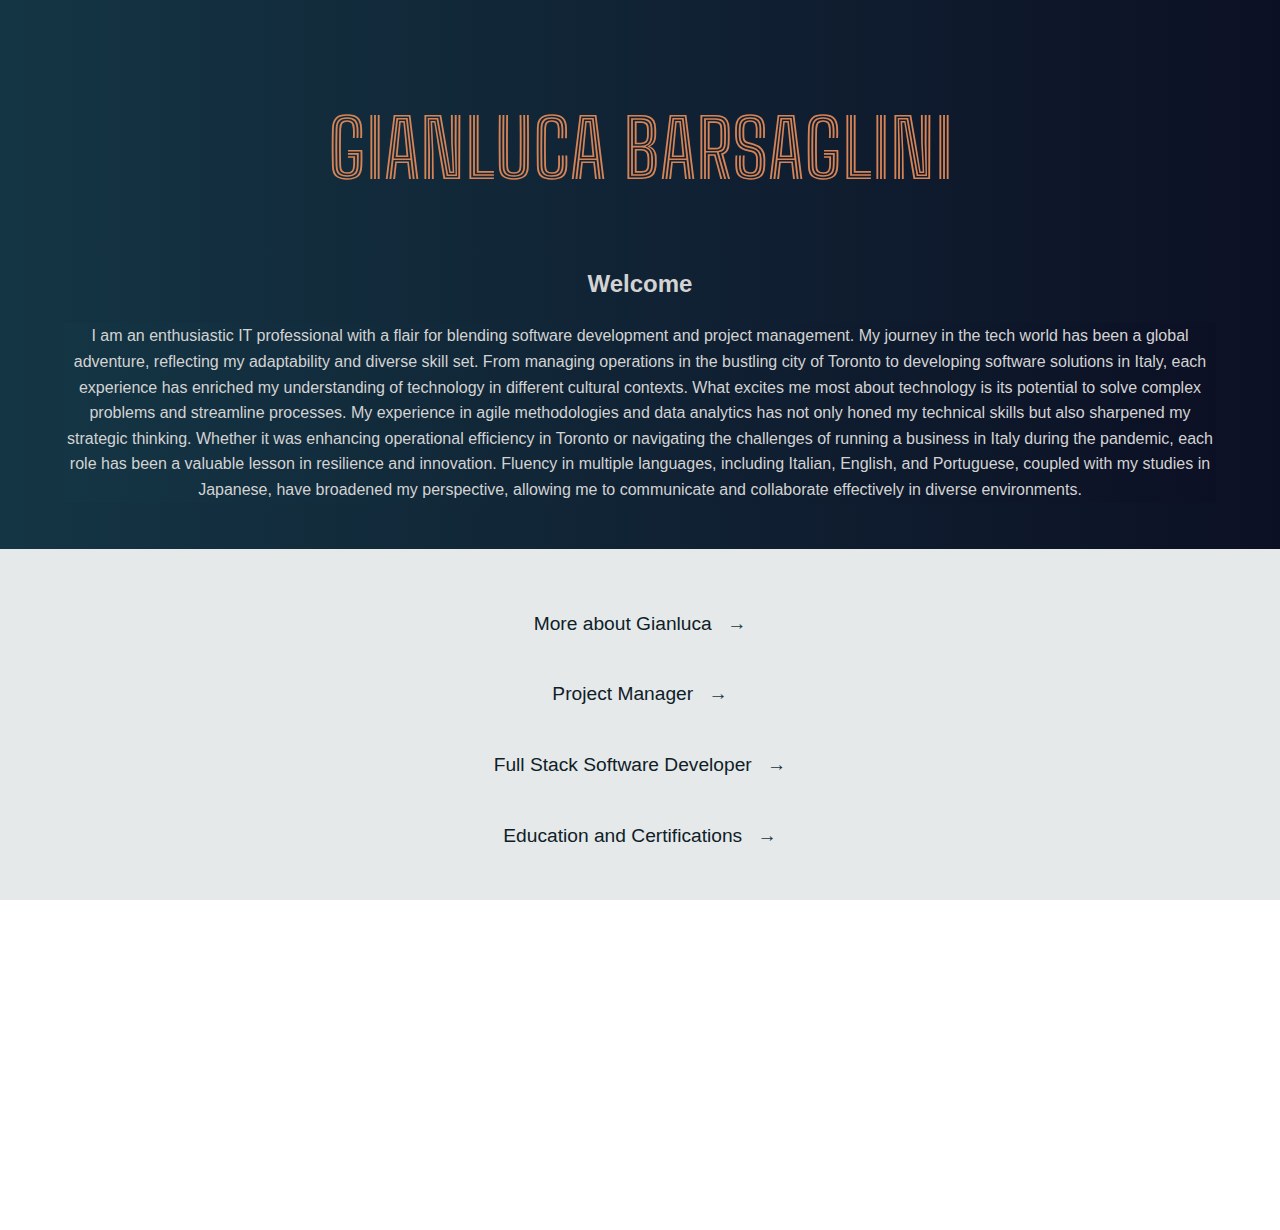
<file: index.html>
<!DOCTYPE html>
<html lang="en">
<head>
    <meta charset="UTF-8">
    <meta name="viewport" content="width=device-width, initial-scale=1.0">
    <title>Gianluca Barsaglini Portfolio</title>
    <link rel="stylesheet" href="style.css">
    <link rel="stylesheet" href="https://cdnjs.cloudflare.com/ajax/libs/font-awesome/5.15.3/css/all.min.css">
</head>
<body>
    <div class="container">
        <header>
            <section id="section1">
            <h1>GIANLUCA BARSAGLINI</h1>
            <h2>Welcome
            </h2>
            <p>I am an enthusiastic IT professional with a flair for blending software development and project management. 
                My journey in the tech world has been a global adventure, reflecting my adaptability and diverse skill set. 
                From managing operations in the bustling city of Toronto to developing software solutions in Italy, each 
                experience has enriched my understanding of technology in different cultural contexts.

                What excites me most about technology is its potential to solve complex problems and streamline processes. 
                My experience in agile methodologies and data analytics has not only honed my technical skills but also 
                sharpened my strategic thinking. Whether it was enhancing operational efficiency in Toronto or navigating 
                the challenges of running a business in Italy during the pandemic, each role has been a valuable lesson in 
                resilience and innovation.
                
                Fluency in multiple languages, including Italian, English, and Portuguese, coupled with my studies in Japanese, 
                have broadened my perspective, allowing me to communicate and collaborate effectively in diverse environments. 
                
            </p>
            </section>
        </header>
        <nav>
            <section id="section2">
            <ul  id="directory">
                <li><a href="about-me.html">More about Gianluca <span class="arrow">&rarr;</span></a></li>
                <li><a href="project-manager.html">Project Manager <span class="arrow">&rarr;</span></a></li>
                <li><a href="software-developer.html">Full Stack Software Developer <span class="arrow">&rarr;</span></a></li>
                <li><a href="education-and-certifications.html">Education and Certifications <span class="arrow">&rarr;</span></a></li>
                <li><a href="cv.html">PDF Resume <span class="arrow">&rarr;</span></a></li>
            </ul>
            </section>
        </nav>
        <footer>
            <section id="sectionfooter">
            <a href="https://linkedin.com/in/gianluca-barsaglini"><i class="fab fa-linkedin"></i> LinkedIn/gianluca-barsaglini</a>
            <a href="mailto:barsaglini.gianluca@gmail.com"><i class="fas fa-envelope"></i> barsaglini.gianluca@gmail.com</a>
            <a href="https://instangram.com/barsaglini___gianluca"><i class="fab fa-instagram"></i> barsaglini___gianluca</a>
            <a href="tel:+393457000090"><i class="fas fa-phone"></i> International Phone: +39 345 7000090</a>
            <a href="tel:+16476789735"><i class="fas fa-phone"></i> Canadian Phone: +1 647 6789735</a>
            
            </section>
            <div class="firma"></div>
            
        </footer>
    </div>
</body>
</html>
</file>
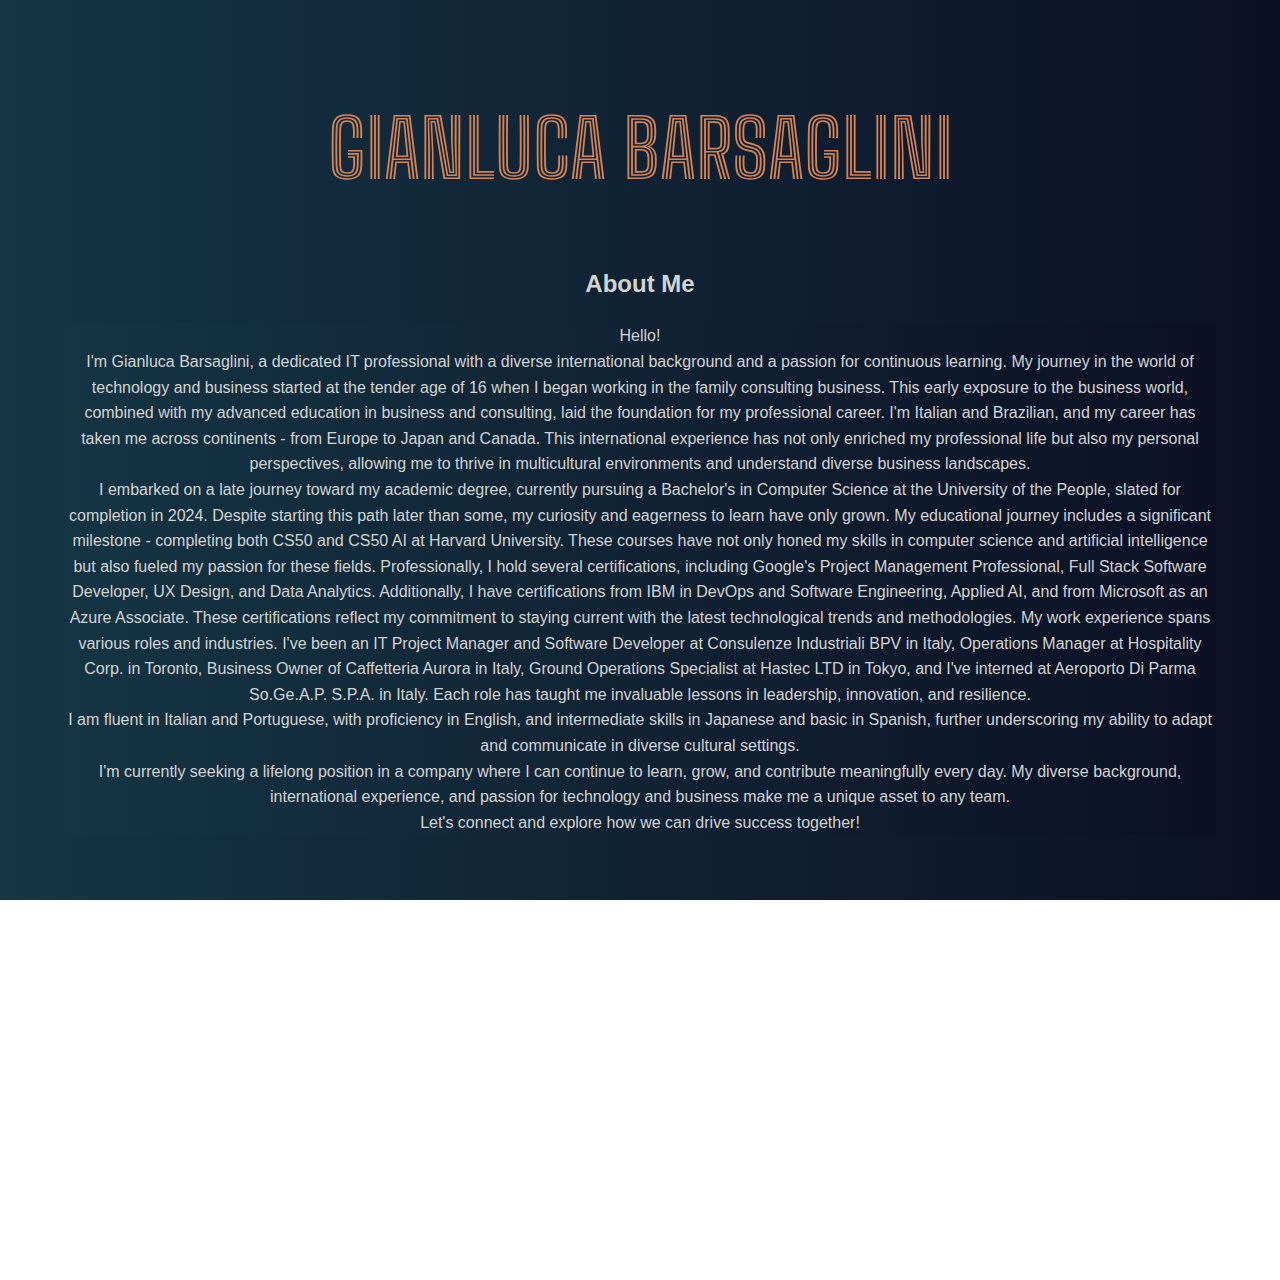
<file: about-me.html>
<!DOCTYPE html>
<html lang="en">
<head>
    <meta charset="UTF-8">
    <meta name="viewport" content="width=device-width, initial-scale=1.0">
    <title>Gianluca Barsaglini Portfolio</title>
    <link rel="stylesheet" href="style.css">
    <link rel="stylesheet" href="https://cdnjs.cloudflare.com/ajax/libs/font-awesome/5.15.3/css/all.min.css">
</head>
<body>
    <div class="container">
        <header>
            <section id="section1">
            <h1>GIANLUCA BARSAGLINI</h1>
            <h2>About Me
            </h2>
            <p> 
                Hello! <br>I'm Gianluca Barsaglini, a dedicated IT professional with a diverse international background and a passion for continuous learning. My journey in the world of technology and business started at the tender age of 16 when I began working in the family consulting business. This early exposure to the business world, combined with my advanced education in business and consulting, laid the foundation for my professional career.
                I'm Italian and Brazilian, and my career has taken me across continents - from Europe to Japan and Canada. This international experience has not only enriched my professional life but also my personal perspectives, allowing me to thrive in multicultural environments and understand diverse business landscapes.
                <br>I embarked on a late journey toward my academic degree, currently pursuing a Bachelor's in Computer Science at the University of the People, slated for completion in 2024. Despite starting this path later than some, my curiosity and eagerness to learn have only grown. My educational journey includes a significant milestone - completing both CS50 and CS50 AI at Harvard University. These courses have not only honed my skills in computer science and artificial intelligence but also fueled my passion for these fields.
                Professionally, I hold several certifications, including Google's Project Management Professional, Full Stack Software Developer, UX Design, and Data Analytics. Additionally, I have certifications from IBM in DevOps and Software Engineering, Applied AI, and from Microsoft as an Azure Associate. These certifications reflect my commitment to staying current with the latest technological trends and methodologies.
                My work experience spans various roles and industries. I've been an IT Project Manager and Software Developer at Consulenze Industriali BPV in Italy, Operations Manager at Hospitality Corp. in Toronto, Business Owner of Caffetteria Aurora in Italy, Ground Operations Specialist at Hastec LTD in Tokyo, and I've interned at Aeroporto Di Parma So.Ge.A.P. S.P.A. in Italy. Each role has taught me invaluable lessons in leadership, innovation, and resilience.
                <br>I am fluent in Italian and Portuguese, with proficiency in English, and intermediate skills in Japanese and basic in Spanish, further underscoring my ability to adapt and communicate in diverse cultural settings.
                <br>I'm currently seeking a lifelong position in a company where I can continue to learn, grow, and contribute meaningfully every day. My diverse background, international experience, and passion for technology and business make me a unique asset to any team.
                <br>Let's connect and explore how we can drive success together!
            </p>
            </section>
        </header>
        <nav>
            <section id="section3">
            <ul  id="directory">
                <li><a href="index.html">Home <span class="arrow">&rarr;</span></a></li>
            </ul>
            </section>
        </nav>
        <footer>
            <section id="sectionfooter">
            <a href="https://linkedin.com/in/gianluca-barsaglini"><i class="fab fa-linkedin"></i> LinkedIn/gianluca-barsaglini</a>
            <a href="mailto:barsaglini.gianluca@gmail.com"><i class="fas fa-envelope"></i> barsaglini.gianluca@gmail.com</a>
            <a href="https://instangram.com/barsaglini___gianluca"><i class="fab fa-instagram"></i> barsaglini___gianluca</a>
            <a href="tel:+393457000090"><i class="fas fa-phone"></i> International Phone: +39 345 7000090</a>
            <a href="tel:+16476789735"><i class="fas fa-phone"></i> Canadian Phone: +1 647 6789735</a>
            
            </section>
            <div class="firma"></div>
            
        </footer>
    </div>
</body>
</html>
</file>
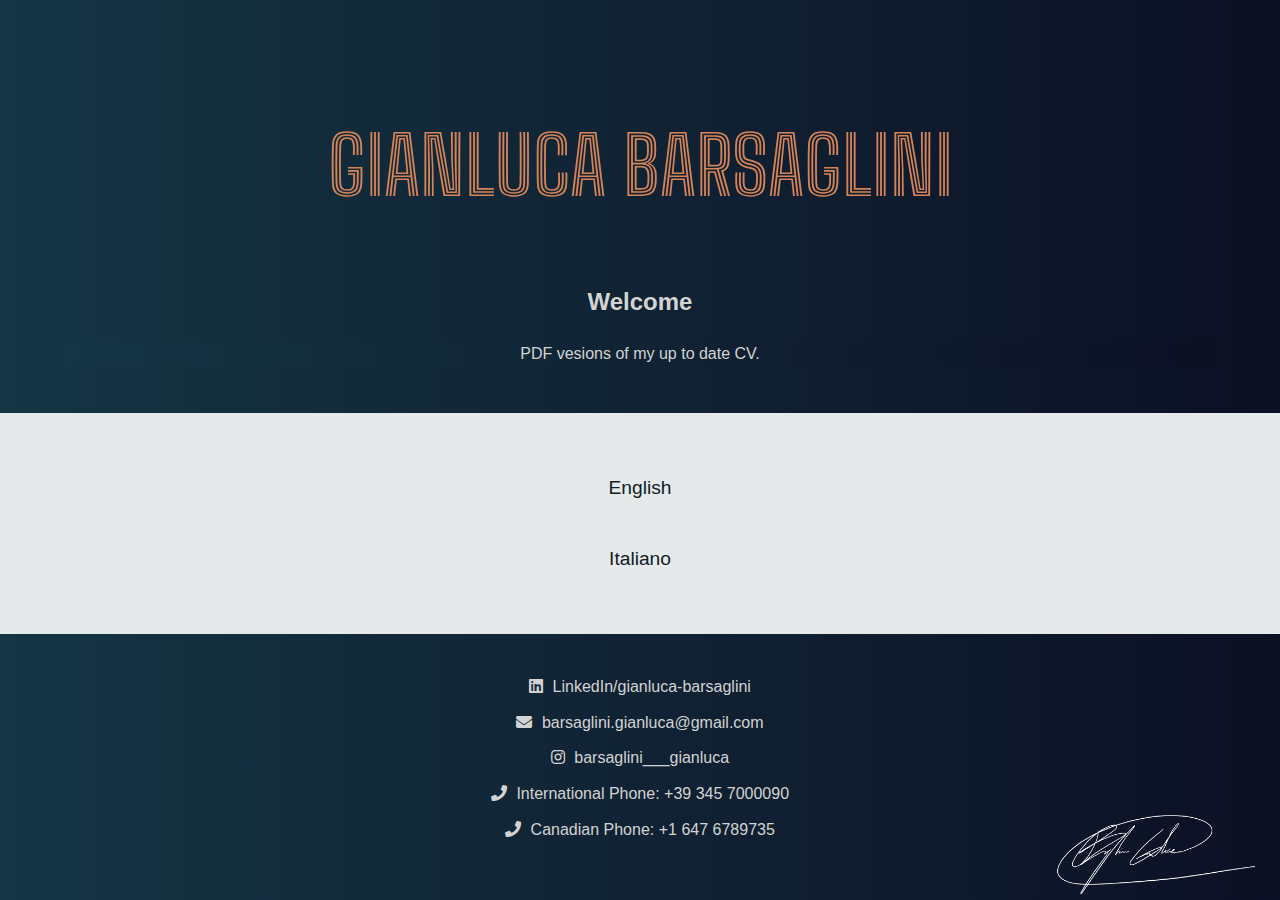
<file: cv.html>
<!DOCTYPE html>
<html lang="en">
<head>
    <meta charset="UTF-8">
    <meta name="viewport" content="width=device-width, initial-scale=1.0">
    <title>Gianluca Barsaglini Portfolio</title>
    <link rel="stylesheet" href="style.css">
    <link rel="stylesheet" href="https://cdnjs.cloudflare.com/ajax/libs/font-awesome/5.15.3/css/all.min.css">
</head>
<body>
    <div class="container">
        <header>
            <section id="section1">
            <h1>GIANLUCA BARSAGLINI</h1>
            <h2>Welcome
            </h2>
            <p>PDF vesions of my up to date CV.
            </p>
            </section>
        </header>
        <nav>
            <section id="section2">
            <ul  id="directory">
                <li><a href="resurces/Gianluca Barsaglini CV 2023.pdf">English </a></li>
                <li><a href="resurces/Gianluca Barsaglini CV 2023ITA.pdf">Italiano </a></li>
            </ul>
            </section>
        </nav>
        <footer>
            <section id="sectionfooter">
            <a href="https://linkedin.com/in/gianluca-barsaglini"><i class="fab fa-linkedin"></i> LinkedIn/gianluca-barsaglini</a>
            <a href="mailto:barsaglini.gianluca@gmail.com"><i class="fas fa-envelope"></i> barsaglini.gianluca@gmail.com</a>
            <a href="https://instangram.com/barsaglini___gianluca"><i class="fab fa-instagram"></i> barsaglini___gianluca</a>
            <a href="tel:+393457000090"><i class="fas fa-phone"></i> International Phone: +39 345 7000090</a>
            <a href="tel:+16476789735"><i class="fas fa-phone"></i> Canadian Phone: +1 647 6789735</a>
            
            </section>
            <div class="firma"></div>
            
        </footer>
    </div>
</body>
</file>
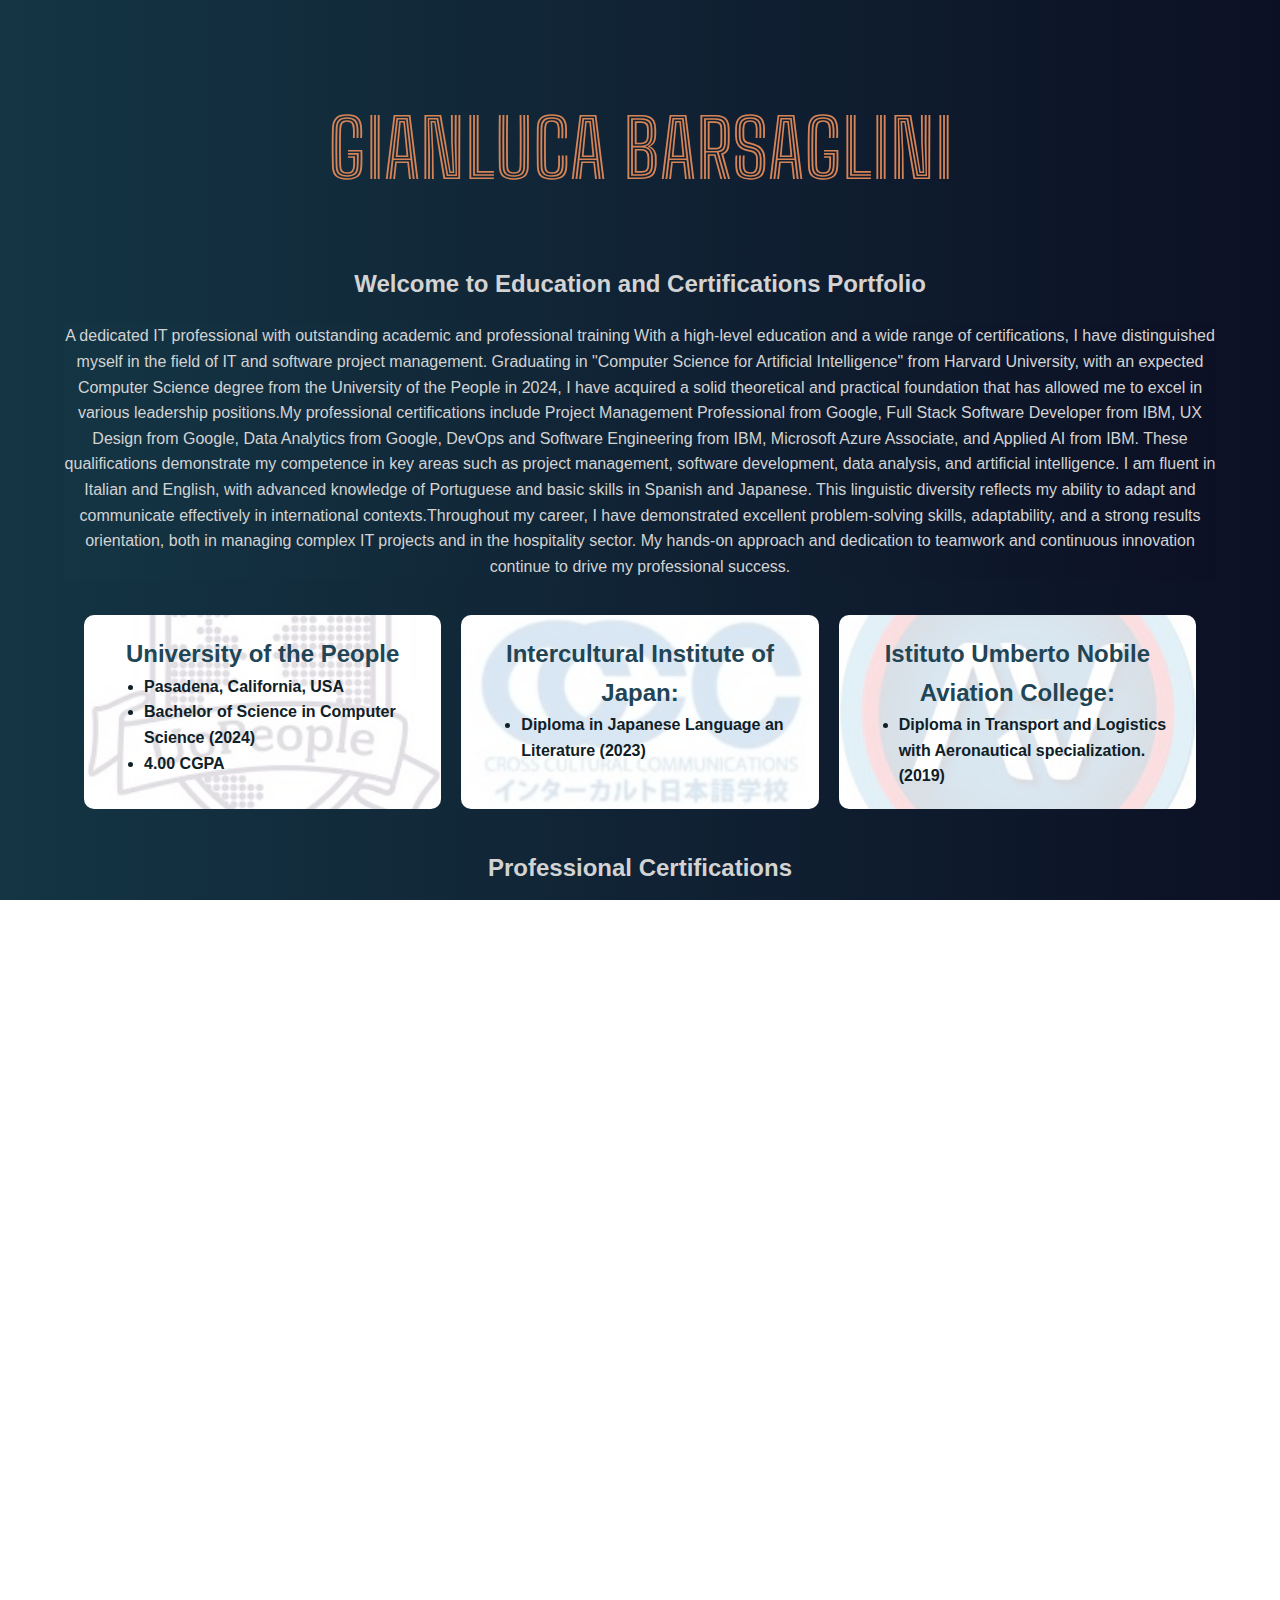
<file: education-and-certifications.html>
<!DOCTYPE html>
<html lang="en">
<head>
    <meta charset="UTF-8">
    <meta name="viewport" content="width=device-width, initial-scale=1.0">
    <title>Gianluca Barsaglini Portfolio</title>
    <link rel="stylesheet" href="style.css">
    <link rel="stylesheet" href="https://cdnjs.cloudflare.com/ajax/libs/font-awesome/5.15.3/css/all.min.css">
</head>
<body>
    <div class="container">
        <header>
            <section id="section1">
            <h1>GIANLUCA BARSAGLINI</h1>
            <h2>Welcome to Education and Certifications Portfolio
            </h2>
            <p>
                A dedicated IT professional with outstanding academic and professional training
                With a high-level education and a wide range of certifications, I have distinguished 
                myself in the field of IT and software project management. Graduating in "Computer Science 
                for Artificial Intelligence" from Harvard University, with an expected Computer Science degree 
                from the University of the People in 2024, I have acquired a solid theoretical and practical 
                foundation that has allowed me to excel in various leadership positions.My professional 
                certifications include Project Management Professional from Google, Full Stack Software Developer 
                from IBM, UX Design from Google, Data Analytics from Google, DevOps and Software Engineering from 
                IBM, Microsoft Azure Associate, and Applied AI from IBM. These qualifications demonstrate my competence 
                in key areas such as project management, software development, data analysis, and artificial intelligence.
                I am fluent in Italian and English, with advanced knowledge of Portuguese and basic skills in Spanish and 
                Japanese. This linguistic diversity reflects my ability to adapt and communicate effectively in international 
                contexts.Throughout my career, I have demonstrated excellent problem-solving skills, adaptability, and a 
                strong results orientation, both in managing complex IT projects and in the hospitality sector. 
                My hands-on approach and dedication to teamwork and continuous innovation continue to drive my professional 
                success.
                <div class="projects-grid2">
                   
                    <div class="project-item2uop">
                        <section id="sectionpheder">   <strong> University of the People</strong>
                        </section>
                            <section id="sectionpmain">
                            <ul  id="project"><strong>
                                <li>Pasadena, California, USA
                                <li>Bachelor of Science in Computer Science (2024)
                                <li>4.00 CGPA
                            </ul></strong>
                            </section>
                    </div>
                    
                    <div class="project-item2inter">
                        <section id="sectionpheder"> <strong>Intercultural Institute of Japan:</strong> </section> 
                        <section id="sectionpmain">
                            <strong>   
                              <ul  id="project">
                                <li>Diploma in Japanese Language an Literature (2023)
                                </ul>
                            </strong>
                        </section>        
                    </div>

                    <div class="project-item2nobile">
                        <section id="sectionpheder"> <strong>Istituto Umberto Nobile Aviation College:</strong> </section>
                        <section id="sectionpmain">
                            <strong> 
                                <ul  id="project">
                                    <li> Diploma in Transport and Logistics with Aeronautical specialization. (2019)
                                </ul>
                            </strong>
                        </section>
                    </div>
                </div>
                <h2>Professional Certifications
                </h2>
                <div class="projects-grid2">
                   
                    <a href="https://coursera.org/share/2c9d4c092292eab1b090f2c184ae9451">
                        <div class="project-item2Google">
                            <section id="sectionpheder">   <strong> Project Management Professional</strong>
                            </section>
                                <section id="sectionpmain">
                                    <ul  id="project"><strong>
                                        <li>Google - Tokyo, Japan
                                        <li>2022
                                    </ul></strong>
                                </section>
                        </div>
                    </a>
                    <a href="https://coursera.org/share/2a3f3ca1733cdf840d433ac9c1df6cd1">
                    <div class="project-item2Microsoft">
                        <section id="sectionpheder"> <strong>Microsoft Azure Associete AZ-204</strong> </section> 
                        <section id="sectionpmain">
                            <strong>   
                              <ul  id="project">
                                <li>Mcrosoft - Toronto, Canada 
                                <li>2023
                                </ul>
                            </strong>
                        </section>        
                    </div>
                    </a>

                    <a href="https://coursera.org/share/1bd0812a3c1aa1cc8f82299e869b907a">
                    <div class="project-item2IBM">
                        <section id="sectionpheder"> <strong>DevOps and Software Engineering</strong> </section>
                        <section id="sectionpmain">
                            <strong> 
                                <ul  id="project">
                                    <li> IBM - Toronto, Canada
                                    <li> 2023
                                </ul>
                            </strong>
                        </section>
                    </div>
                    </a>
                    <a href="https://coursera.org/share/73f3d9e102fec6b6505f460b9ac08e3e">
                    <div class="project-item2Google">
                        <section id="sectionpheder">   <strong> UX Desing</strong>
                        </section>
                            <section id="sectionpmain">
                            <ul  id="project"><strong>
                                <li>Google - Tokyo, Japan
                                <li>2022
                            </ul></strong>
                            </section>
                    </div>
                    </a>
                    
                    <a href="https://coursera.org/share/9918d129121c3a0b7eb206b180f4a603">
                    <div class="project-item2Google">
                        <section id="sectionpheder">   <strong>Data Analytics </strong> </section>
                            <section id="sectionpmain">
                                <ul  id="project"><strong>
                                    <li>Google - Tokyo, Japan
                                    <li>2023
                                </ul>
                            </strong>
                        </section>
                    </div>
                    </a>

                    <a href="https://coursera.org/share/0798d7227983ea08a0b6ad979f828398">
                    <div class="project-item2IBM">
                        <section id="sectionpheder"> <strong>Applied AI</strong> </section>
                        <section id="sectionpmain">
                            <strong> 
                                <ul  id="project">
                                    <li> IBM - Toronto, Canada
                                    <li> 2023
                                </ul>
                            </strong>
                        </section>
                    </div>
                    </a>

                    <a href="https://coursera.org/share/c143efccf3c06a76d1574bc75ff21fd7">
                    <div class="project-item2IBM">
                        <section id="sectionpheder"> <strong>Full Stack Software Developer</strong> </section>
                        <section id="sectionpmain">
                            <strong> 
                                <ul  id="project">
                                    <li> IBM - Tokyo, Japan
                                    <li> 2022
                                </ul>
                            </strong>
                        </section>
                    </div>
                    </a>

                    <a href="https://credentials.edx.org/credentials/8ba3809f1d1641da8db51a6f14944735/">
                        <div class="project-item2HArvard">
                            <section id="sectionpheder"> <strong>Computer Science for Artificial Intelligence</strong> </section> 
                                <section id="sectionpmain">
                                    <ul  id="project"> <strong>   
                                        <li>Harvard - Cambridge, USA 
                                        <li>2023
                                    </ul>
                                </strong>
                            </section>        
                        </div>
                        </a>

                </div>
                <h2>Certifications
                </h2>
                <p>
                    Alongside my professional achievements, I have pursued a diverse range of interests and skills, 
                    culminating in over 50 additional certifications that reflect my commitment to continuous learning 
                    and personal growth. These certifications, while not professional grade, represent a broad spectrum 
                    of knowledge and skills that complement my professional expertise. These certificates range from 
                    technical skills in various software and platforms to softer skills that enhance my ability to work 
                    effectively in diverse teams and environments. Each one is a testament to my dedication to staying 
                    current and versatile in an ever-evolving technological landscape. For more detailes view the 
                    certifications.
                    </header>
        <nav>
            <section id="section3">
            <ul  id="directory">
                <li><a href="resurces/All-certifications.pdf">View My Additional Certifications<span class="arrow">&rarr;</span></a></li>
            </ul>
            </section>
        </nav>


               </p>
            </p>
            </section>
        </header>
        <nav>
            <section id="section3">
            <ul  id="directory">
                <li><a href="index.html">Home <span class="arrow">&rarr;</span></a></li>
            </ul>
            </section>
        </nav>
        <footer>
            <section id="sectionfooter">
            <a href="https://linkedin.com/in/gianluca-barsaglini"><i class="fab fa-linkedin"></i> LinkedIn/gianluca-barsaglini</a>
            <a href="mailto:barsaglini.gianluca@gmail.com"><i class="fas fa-envelope"></i> barsaglini.gianluca@gmail.com</a>
            <a href="https://instangram.com/barsaglini___gianluca"><i class="fab fa-instagram"></i> barsaglini___gianluca</a>
            <a href="tel:+393457000090"><i class="fas fa-phone"></i> International Phone: +39 345 7000090</a>
            <a href="tel:+16476789735"><i class="fas fa-phone"></i> Canadian Phone: +1 647 6789735</a>
            
            </section>
            <div class="firma"></div>
            
        </footer>
    </div>
</body>
</html>
</file>
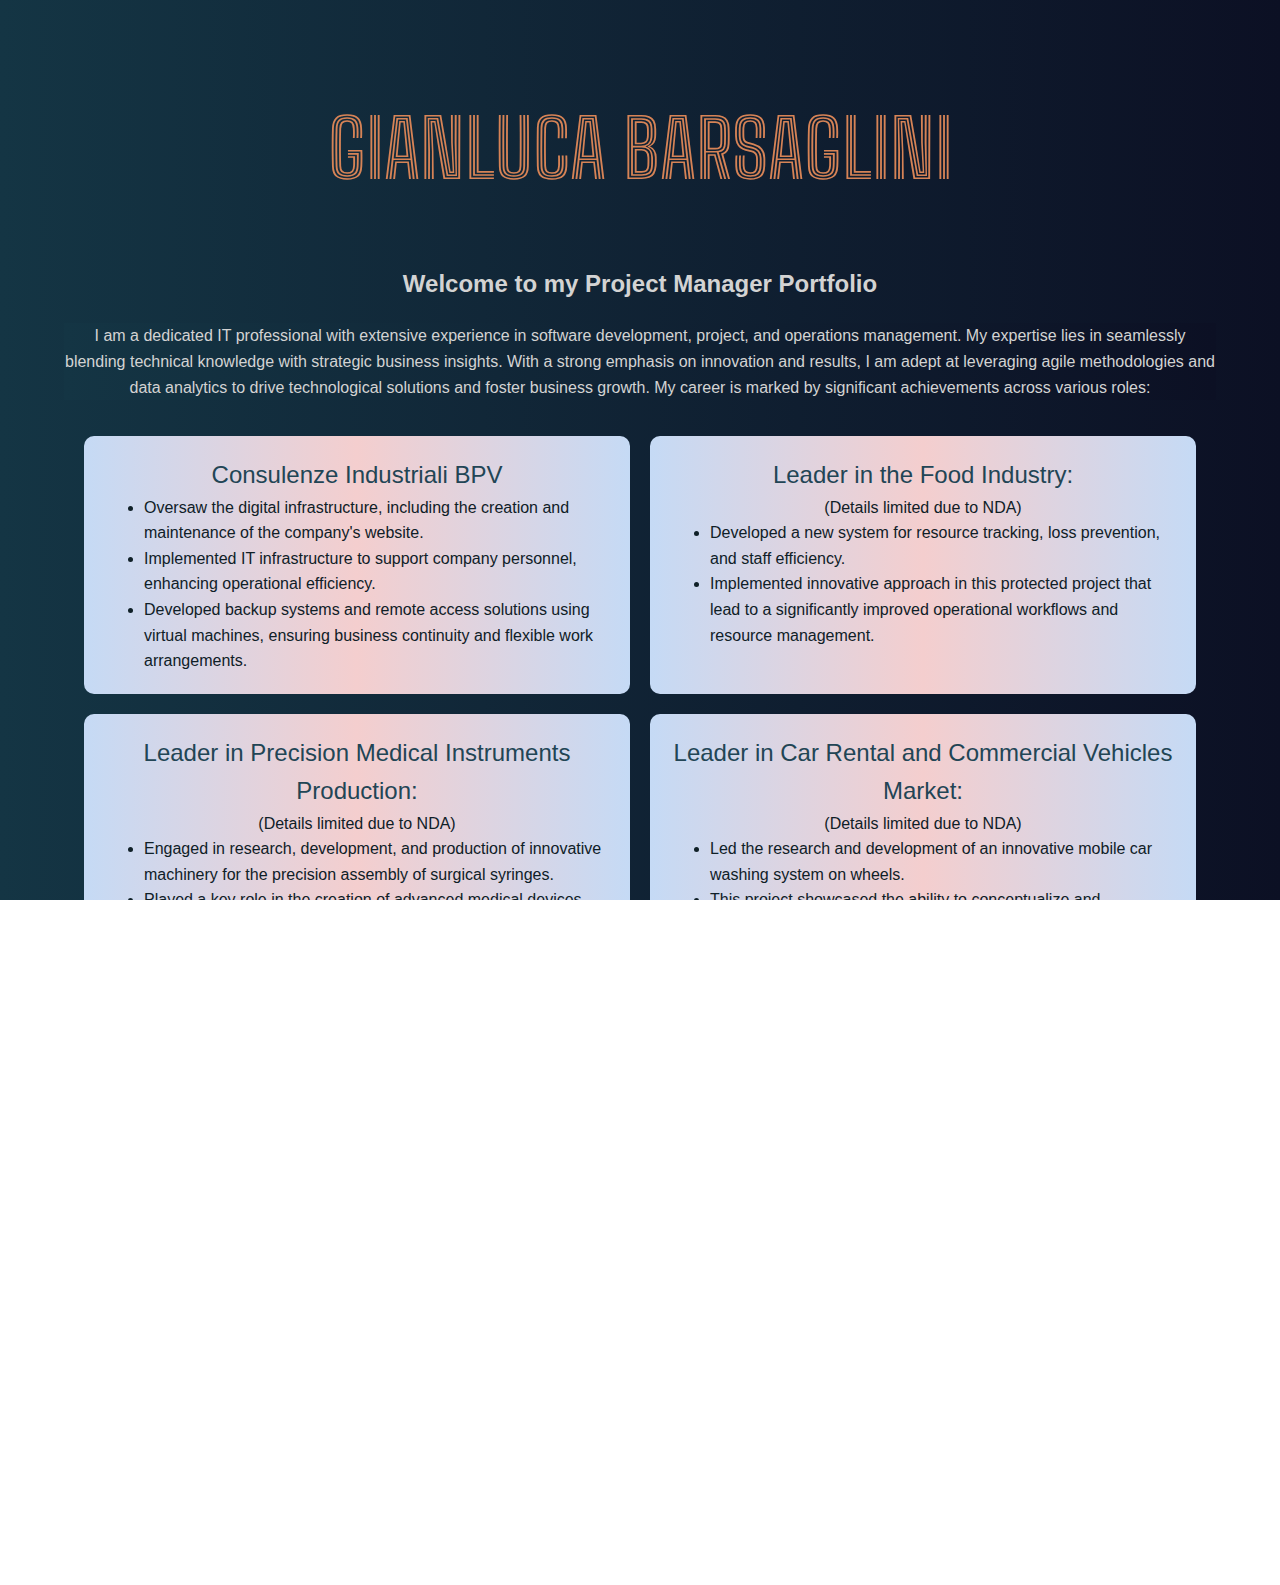
<file: project-manager.html>
<!DOCTYPE html>
<html lang="en">
<head>
    <meta charset="UTF-8">
    <meta name="viewport" content="width=device-width, initial-scale=1.0">
    <title>Gianluca Barsaglini Portfolio</title>
    <link rel="stylesheet" href="style.css">
    <link rel="stylesheet" href="https://cdnjs.cloudflare.com/ajax/libs/font-awesome/5.15.3/css/all.min.css">
</head>
<body>
    <div class="container">
        <header>
            <section id="section1">
            <h1>GIANLUCA BARSAGLINI</h1>
            <h2>Welcome to my Project Manager Portfolio
            </h2>
            <p>

                I am a dedicated IT professional with extensive experience in software development, 
                project, and operations management. My expertise lies in seamlessly blending technical knowledge with strategic 
                business insights. With a strong emphasis on innovation and results, I am adept at leveraging agile methodologies 
                and data analytics to drive technological 
                solutions and foster business growth. My career is marked by significant achievements across various roles:
                <div class="projects-grid">
                   
                    <div class="project-item">
                        <section id="sectionpheder">   Consulenze Industriali BPV
                        </section>
                            <section id="sectionpmain">
                            <ul  id="project">
                                <li>Oversaw the digital infrastructure, including the creation and maintenance of the company's website.
                                <li>Implemented IT infrastructure to support company personnel, enhancing operational efficiency.
                                <li>Developed backup systems and remote access solutions using virtual machines, ensuring business continuity 
                                    and flexible work arrangements.
                            </ul>
                            </section>
                    </div>
                    
                    <div class="project-item">
                        <section id="sectionpheder"> Leader in the Food Industry: </section> 
                        <section id="sectionpmain">   
                            (Details limited due to NDA)
                              <ul  id="project">
                                <li>Developed a new system for resource tracking, loss prevention, and staff efficiency.
                                <li>Implemented innovative approach in this protected project that lead to a significantly improved operational workflows and 
                                    resource management.
                                </ul>
                        </section>        
                    </div>
                    <div class="project-item">
                        <section id="sectionpheder"> Leader in Precision Medical Instruments Production:</section>
                        <section id="sectionpmain">
                            (Details limited due to NDA)
                                <ul  id="project">
                                    <li> Engaged in research, development, and production of innovative machinery for the precision assembly of 
                                        surgical syringes.
                                    <li>Played a key role in the creation of advanced medical devices, contributing to the healthcare industry's 
                                        technological advancement.
                                </ul>
                        </section>
                    </div>
                    <div class="project-item">
                        <section id="sectionpheder">Leader in Car Rental and Commercial Vehicles Market:  </section>
                        <section id="sectionpmain">
                            (Details limited due to NDA)
                                <ul  id="project">
                                    <li>Led the research and development of an innovative mobile car washing system on wheels.
                                    <li>This project showcased the ability to conceptualize and implement practical solutions in the automotive service 
                                        industry.
                                </ul>
                        </section>
                    </div>
                </div>
                <p>
                    My professional journey reflects a diverse skill set and the ability to manage complex projects in different 
                    industries. Managing operations in Toronto and developing software solutions in Italy has highlighted my 
                    adaptability and global perspective. Being fluent in multiple languages, including Italian, English, and Portuguese, 
                    and with studies in Japanese, I bring a broad perspective and effective communication skills to diverse work environments.

                    In summary, I am an accomplished project manager with a proven track record of delivering innovative solutions and 
                    operational improvements across various sectors. I excel in navigating complex challenges and driving technological 
                    advancement.
               </p>
            </p>
            </section>
        </header>
        <nav>
            <section id="section3">
            <ul  id="directory">
                <li><a href="index.html">Home <span class="arrow">&rarr;</span></a></li>
            </ul>
            </section>
        </nav>
        <footer>
            <section id="sectionfooter">
            <a href="https://linkedin.com/in/gianluca-barsaglini"><i class="fab fa-linkedin"></i> LinkedIn/gianluca-barsaglini</a>
            <a href="mailto:barsaglini.gianluca@gmail.com"><i class="fas fa-envelope"></i> barsaglini.gianluca@gmail.com</a>
            <a href="https://instangram.com/barsaglini___gianluca"><i class="fab fa-instagram"></i> barsaglini___gianluca</a>
            <a href="tel:+393457000090"><i class="fas fa-phone"></i> International Phone: +39 345 7000090</a>
            <a href="tel:+16476789735"><i class="fas fa-phone"></i> Canadian Phone: +1 647 6789735</a>
            
            </section>
            <div class="firma"></div>
            
        </footer>
    </div>
</body>
</html>
</file>
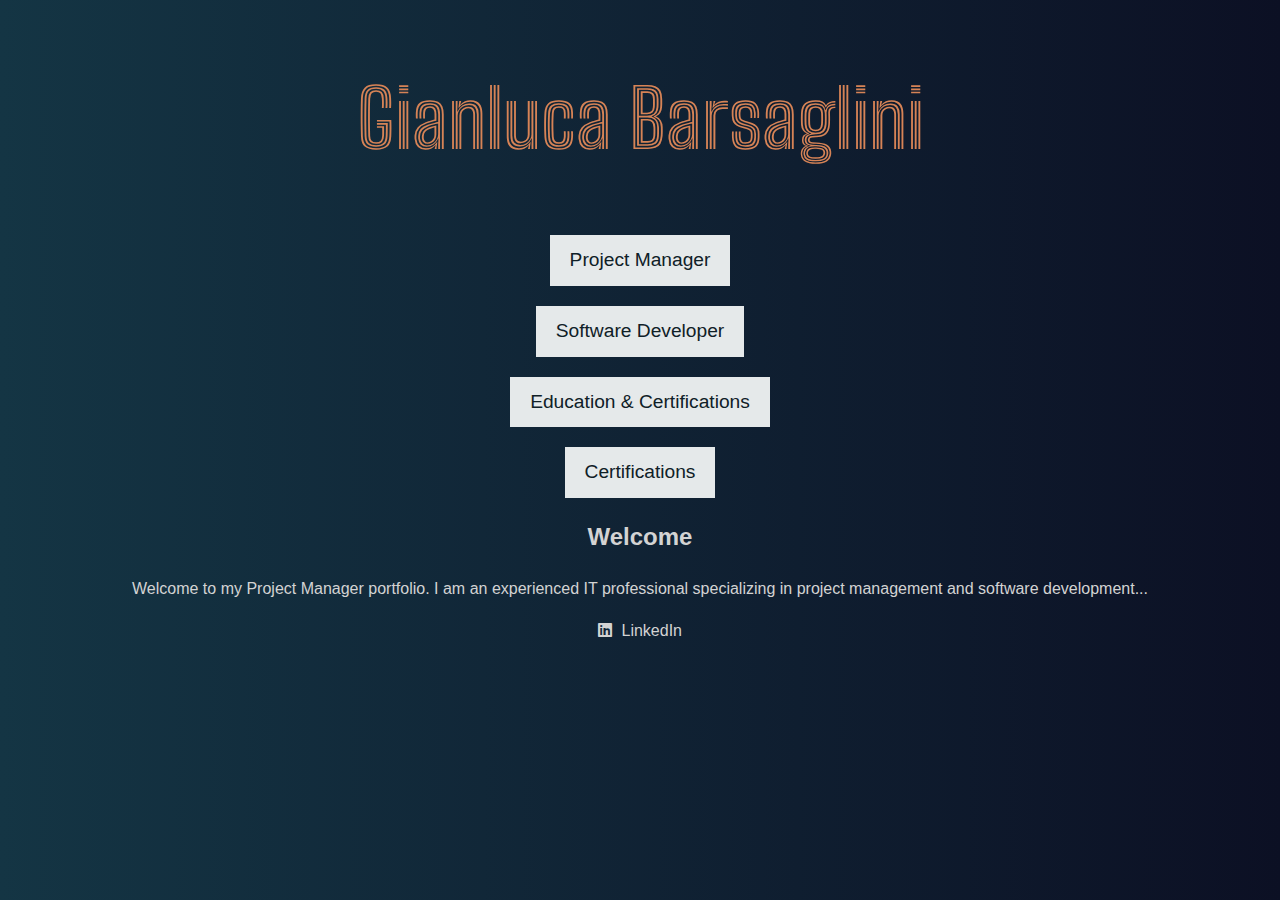
<file: project-maneger.html>
<!DOCTYPE html>
<html lang="en">
<head>
    <meta charset="UTF-8">
    <meta name="viewport" content="width=device-width, initial-scale=1.0">
    <title>Gianluca Barsaglini Portfolio</title>
    <link rel="stylesheet" href="style.css">
    <link rel="stylesheet" href="https://cdnjs.cloudflare.com/ajax/libs/font-awesome/5.15.3/css/all.min.css">
</head>
<body>
    <header>
        <h1>Gianluca Barsaglini</h1>
        <nav>
            <ul>
                <li><a href="project-manager.html">Project Manager</a></li>
                <li><a href="software-developer.html">Software Developer</a></li>
                <li><a href="education.html">Education & Certifications</a></li>
                <li><a href="certifications.html">Certifications</a></li>
            </ul>
        </nav>
    </header>
    <main>
        <section>
            <h2>Welcome</h2>
            <p>Welcome to my Project Manager portfolio. I am an experienced IT professional specializing in project management and software development...</p>
        </section>
        <!-- Additional sections can be added here -->
    </main>
    <footer>
        <div class="social-media-links">
            <a href="https://linkedin.com/in/yourprofile"><i class="fab fa-linkedin"></i> LinkedIn</a>
            <!-- Other social media links -->
        </div>
    </footer>
</body>

</html>
</file>
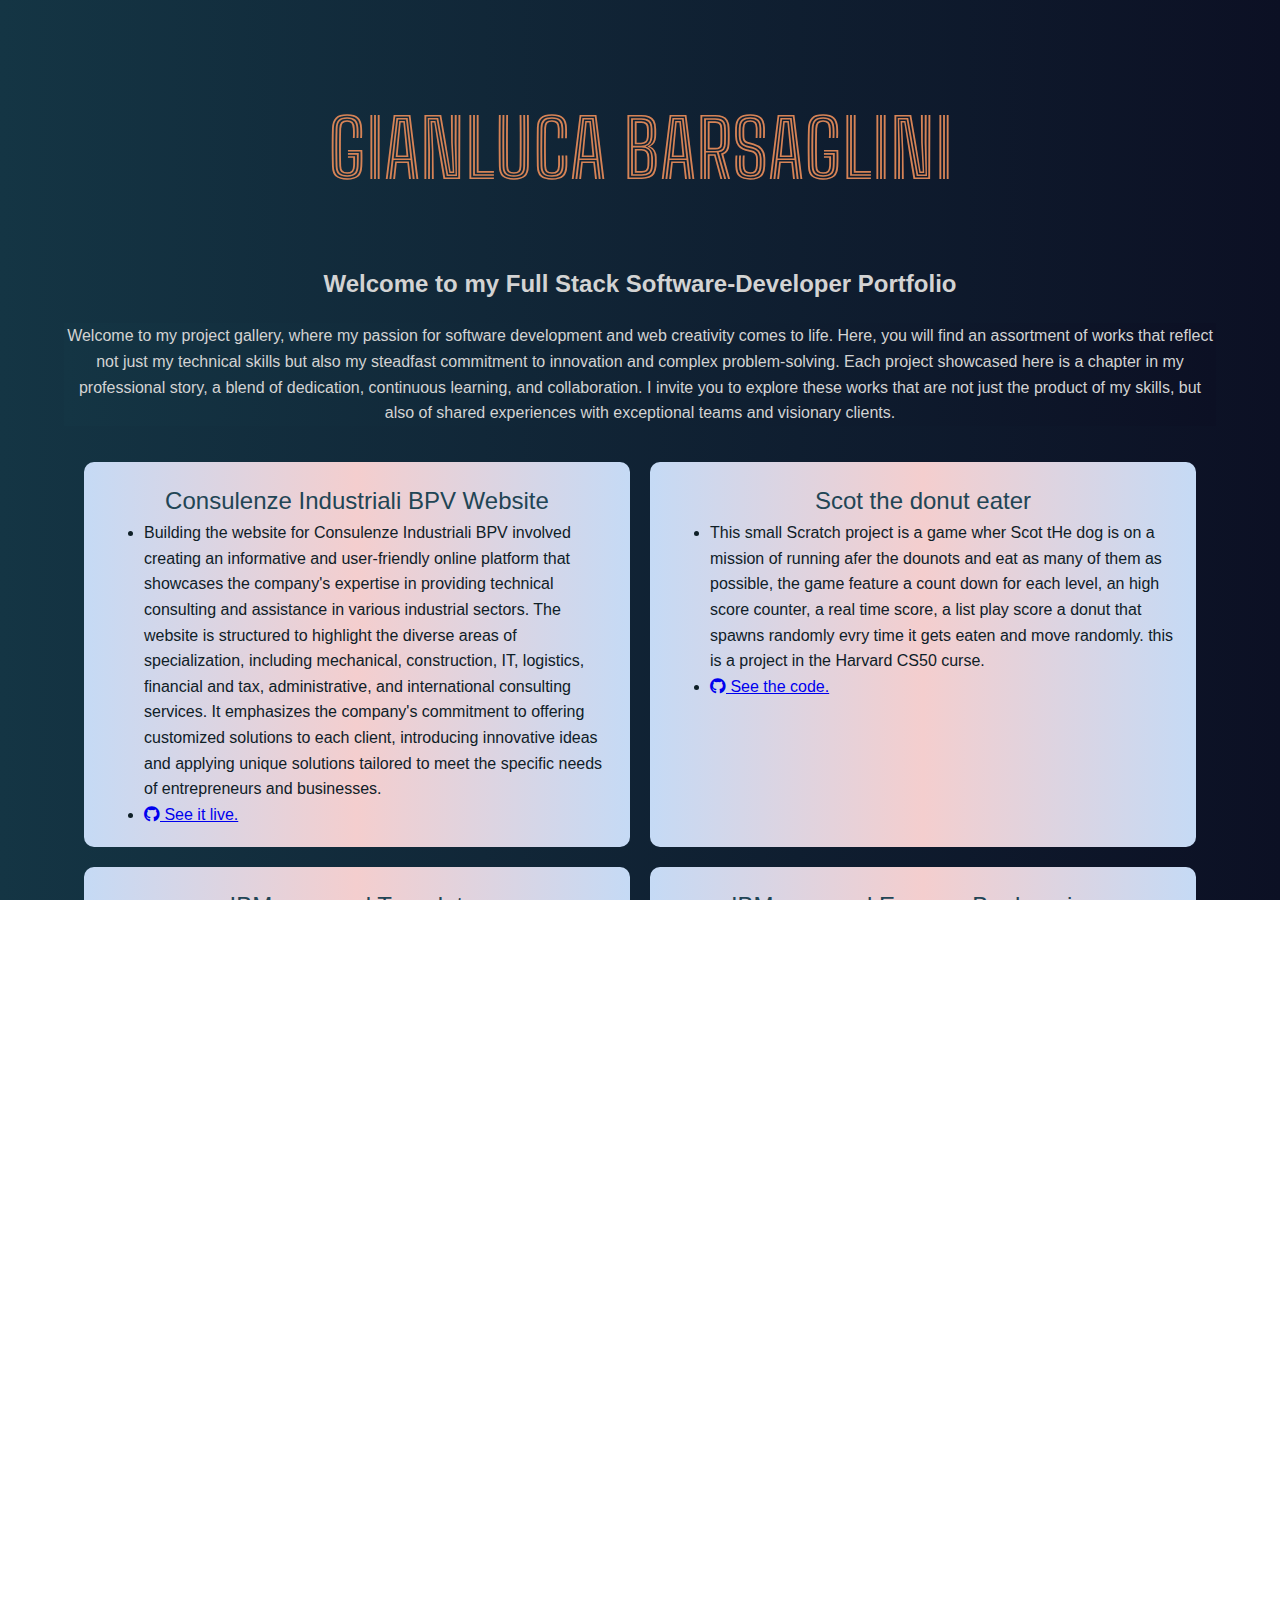
<file: software-developer.html>
<!DOCTYPE html>
<html lang="en">
<head>
    <meta charset="UTF-8">
    <meta name="viewport" content="width=device-width, initial-scale=1.0">
    <title>Gianluca Barsaglini Portfolio</title>
    <link rel="stylesheet" href="style.css">
    <link rel="stylesheet" href="https://cdnjs.cloudflare.com/ajax/libs/font-awesome/5.15.3/css/all.min.css">
</head>
<body>
    <div class="container">
        <header>
            <section id="section1">
            <h1>GIANLUCA BARSAGLINI</h1>
            <h2>Welcome to my Full Stack Software-Developer Portfolio
            </h2>
            <p>

                Welcome to my project gallery, where my passion for software development and web creativity 
                comes to life. Here, you will find an assortment of works that reflect not just my technical skills but 
                also my steadfast commitment to innovation and complex problem-solving. Each project showcased here is a 
                chapter in my professional story, a blend of dedication, continuous learning, and collaboration. I invite you 
                to explore these works that are not just the product of my skills, but also of shared experiences with 
                exceptional teams and visionary clients.

                <div class="projects-grid">
                   
                    <div class="project-item">
                        <section id="sectionpheder">    Consulenze Industriali BPV Website
                        </section>
                            <section id="sectionpmain">
                            <ul  id="project">
                                <li>Building the website for Consulenze Industriali BPV involved creating an informative and 
                                    user-friendly online platform that showcases the company's expertise in providing technical 
                                    consulting and assistance in various industrial sectors. The website is structured to highlight 
                                    the diverse areas of specialization, including mechanical, construction, IT, logistics, financial 
                                    and tax, administrative, and international consulting services. It emphasizes the company's commitment 
                                    to offering customized solutions to each client, introducing innovative ideas and applying unique 
                                    solutions tailored to meet the specific needs of entrepreneurs and businesses.
                                <li><a href="https://www.consulenzeindustrialibpv.com"><i class="fab fa-github"></i> See it live.</a>
                            </ul>
                            </section>
                    </div>
                    
                    
                    <div class="project-item">
                        <section id="sectionpheder"> Scot the donut eater </section>
                        <section id="sectionpmain">
                                <ul  id="project">
                                    <li> This small Scratch project is a game wher Scot tHe dog is on a mission of running afer the dounots and eat as many 
                                        of them as possible, the game feature a count down for each level, an high score counter, a real time score, a list play
                                        score a donut that spawns randomly evry time it gets eaten and move randomly. this is a project in the Harvard CS50 curse.
                                        <li><a href="https://github.com/me50/Gianluca-Ba/archive/6aa10340a54921a3974ea337615f42837a3197ca.tar.gz"><i class="fab fa-github"></i> See the code.</a>
                                </ul>
                        </section>
                    </div>
                
                    <div class="project-item">
                        <section id="sectionpheder"> IBM powered Translator  </section>
                        <section id="sectionpmain">
                            <ul  id="project">
                                <li> The IBM-powered translator is a Python server-side application developed through a series of systematic steps. 
                                    Initially, the project is set up by forking, an instance of the MyMemoryTranslator to facilitate translation 
                                    services. The core functionality involves two primary functions. These functions are rigorously tested through written unit tests to ensure 
                                    accuracy and reliability. To maintain high coding standards, a coding standards check is performed against 
                                    these functions.
                                <li><a href="https://github.com/Gianluca-Ba/xzceb-flask_eng_fr"><i class="fab fa-github"></i> See the code.</a>
                            </ul>
                        </section>
                    </div>
                    <div class="project-item">
                        <section id="sectionpheder"> IBM powered Express Book reviews  </section>
                        <section id="sectionpmain">
                            <ul  id="project">
                                <li> This repository primarily focused on Node.js, as indicated by its full JavaScript implementation. It is a fork and implementation 
                                    of the original project from the IBM Developer Skills Network's repository for expressBookReviews, 
                                    as part of the Full Stack Software Development Certification.
                                <li><a href="https://github.com/Gianluca-Ba/expressBookReviews"><i class="fab fa-github"></i> See the code.</a>
                            </ul>
                        </section>
                    </div>
                    <div class="project-item">
                        <section id="sectionpheder"> Population  </section>
                        <section id="sectionpmain">
                            <ul  id="project">
                                <li> This project is a simple simulation program to calculate the growth of a lama population over time. 
                                    The user inputs a starting population size and a target population size. The program then calculates the number 
                                    of years required for the population to reach or surpass the target size based on a simple model: each year, the 
                                    population grows by one-third of its current size (new births) and decreases by a quarter of its current size (deaths). 
                                    The program handles fractional llamas by truncating decimals, ensuring only whole llamas are counted. This simple yet e
                                    ffective simulation aids in understanding population dynamics over time.
                                <li><a href="https://github.com/me50/Gianluca-Ba/archive/85491379d71b4243d08185ba220e88792ff64feb.tar.gz"><i class="fab fa-github"></i> See the code.</a>
                            </ul>
                        </section>
                    </div>
                    <div class="project-item">
                        <section id="sectionpheder"> Mario More  </section>
                        <section id="sectionpmain">
                            <ul  id="project">
                                <li> This project involves creating a text-based version of the pyramid scene from World 1-1 in Nintendo's 
                                    Super Mario Brothers using the C programming language. The program, named mario, constructs a right-aligned 
                                    pyramid of hashes (#) to represent bricks. The height of the pyramid is determined by user input, which must 
                                    be a positive integer between 1 and 8, inclusive. The program prompts the user for this input and keeps 
                                    re-prompting until a valid integer is provided. Depending on the input, the pyramid's height adjusts accordingly, 
                                    with each level adding one more hash to create the pyramid shape. This project is an excellent example of using 
                                    loops and conditional statements in C to handle user input and output a structured text representation.
                                <li><a href="https://github.com/me50/Gianluca-Ba/archive/5cc72b5e4dcdbc0c36315b0c30cf3547a2c826db.tar.gz"><i class="fab fa-github"></i> See the code.</a>
                            </ul>
                        </section>
                    </div>
                    <div class="project-item">
                        <section id="sectionpheder"> Home page  </section>
                        <section id="sectionpmain">
                            <ul  id="project">
                                <li> This project involves building a personal homepage using the core web technologies: HTML, CSS, and JavaScript. 
                                    The task is to create a website with at least four HTML pages, including an index.html, ensuring navigability 
                                    between all pages. The site must use over ten distinct HTML tags and integrate elements from Bootstrap for aesthetic 
                                    enhancement. The personal CSS file, styles.css, should utilize at least five different CSS selectors and properties. 
                                    Additionally, JavaScript is to be incorporated to add interactive features. The website should be responsive, ensuring 
                                    it looks good on both mobile devices and larger screens. This project is an exercise in combining fundamental 
                                    web development skills to create a cohesive, interactive, and visually appealing personal web presence.
                                <li><a href="https://github.com/Gianluca-Ba/expressBookReviews"><i class="fab fa-github"></i> See the code.</a>
                            </ul>
                        </section>
                    </div>
                    <div class="project-item">
                        <section id="sectionpheder"> Minesweeper  </section>
                        <section id="sectionpmain">
                            <ul  id="project">
                                <li> This project involves enhancing a Minesweeper game with an AI component, using Python. The game consists of two main files: 
                                    runner.py, which handles the graphical interface, and minesweeper.py, containing the game's logic and AI functions. The Minesweeper 
                                    class, already fully implemented, manages gameplay mechanics. The Sentence class represents logical statements about the game board, 
                                    aiding in identifying safe and mined cells. The key task is to develop the MinesweeperAI class, which uses knowledge about the game 
                                    state to make intelligent decisions. This includes tracking moves, identifying mines and safe cells, and updating knowledge based on 
                                    game progress. The functions mark_mine and mark_safe update the AI's knowledge, while add_knowledge, make_safe_move, and make_random_move 
                                    need to be implemented to complete the AI functionality
                                <li><a href="https://submit.cs50.io/courses/187/ai50/projects/2023/x/minesweeper"><i class="fab fa-github"></i> See the code.</a>
                            </ul>
                        </section>
                    </div>
                    <div class="project-item">
                        <section id="sectionpheder"> IBM Dealership inventory </section> 
                        <section id="sectionpmain">   
                              <ul  id="project">
                                <li>In the full-stack capstone project, a comprehensive solution architecture is implemented using multiple 
                                    technologies. The core of the project is a Django application, which provides a user-friendly interface 
                                    accessible through a web browser. User authentication is managed within this application, utilizing 
                                    SQLite as the persistence layer for storing essential data like car makes and models. The application 
                                    also integrates cloud-based services. Specifically, IBM Cloud functions are employed to manage data 
                                    related to dealerships and reviews stored in Cloudant, a NoSQL document-based database. These functions 
                                    facilitate operations such as retrieving and posting dealership reviews. The Django framework plays a 
                                    pivotal role, not only in rendering dynamic pages for displaying dealers, reviews, and adding new r
                                    eviews but also in acting as a bridge between the user interface and cloud services. This integration 
                                    is achieved through a set of proxy services within Django, which communicate with IBM Cloud Functions, 
                                    thereby seamlessly connecting the front-end and back-end components. The application's functionality is 
                                    rigorously tested both locally and on a Cloud IDE to ensure a smooth, efficient, and reliable user 
                                    experience.
                                <li><a href="https://github.com/Gianluca-Ba/agfzb-CloudAppDevelopment_Capstone"><i class="fab fa-github"></i> See the code.</a>
                                </ul>
                        </section>        
                    </div>
                    <div class="project-item">
                        <section id="sectionpheder"> Online course Application, adding a new Assessment  </section>
                        <section id="sectionpmain">
                            <ul  id="project">
                                <li> This is a full-stack Django app development, reflecting real-world application development scenarios. As a 
                                    recently joined full-stack Django developer in a new team,The task is to build upon the minimum viable product 
                                    (MVP) of the online course app, specifically focusing on the assessment functionality. This new feature, driven 
                                    by user feedback, requires instructors to create exams with questions and allows learners to complete the course 
                                    upon passing these exams. Responsibilities in this project include understanding the project requirements, 
                                    downloading or cloning the MVP app, and then developing and integrating the assessment-related components. This 
                                    involves designing and implementing new models and templates within the Django framework to facilitate exam 
                                    creation, submission, and result evaluation. Additionally, you will develop functionalities to display exam results 
                                    and assess learner performance effectively.
                            </ul>
                        </section>
                    </div>
                    <div class="project-item">
                        <section id="sectionpheder"> Traffic  </section>
                        <section id="sectionpmain">
                            <ul  id="project">
                                <li> This project focuses on developing an AI to identify traffic signs from photographs using TensorFlow. 
                                    It involves working with the German Traffic Sign Recognition Benchmark (GTSRB) dataset, containing 
                                    images of various traffic signs. The model's input shape is defined, and the output layer must correspond 
                                    to the number of traffic sign categories. The project allows for experimentation with different neural network 
                                    architectures, layers, and parameters, encouraging exploration and documentation of the process in a `README.md` 
                                    file. This project offers practical experience in image processing with OpenCV, neural network design with TensorFlow, 
                                    and handling real-world datasets.
                                <li><a href="https://github.com/me50/Gianluca-Ba/tree/4aa670f70cc5cdb8681f27ed46f70dd24c5cd273"><i class="fab fa-github"></i> See the code.</a>
                            </ul>
                        </section>
                    </div>
                    <div class="project-item">
                        <section id="sectionpheder">Parser  </section>
                        <section id="sectionpmain">
                            <ul  id="project">
                                <li> This project involves developing a parser for English sentences using context-free grammar (CFG) in Python, 
                                    leveraging the nltk library. The main tasks include defining CFG rules in the NONTERMINALS global variable 
                                    to parse various sentence structures, implementing the preprocess function to tokenize and clean input sentences, 
                                    and creating the np_chunk function to identify noun phrase chunks within a parsed sentence tree. The objective is 
                                    to create a parser capable of understanding the structure of sentences, an essential aspect of natural language 
                                    processing. This project offers practical experience in CFG, sentence parsing, and working with linguistic data structures.
                                <li><a href="https://github.com/me50/Gianluca-Ba/tree/77eadefe23bf7395efedb402750ff0a4f5987a3b"><i class="fab fa-github"></i> See the code.</a>
                            </ul>
                        </section>
                    </div>
                    <div class="project-item">
                        <section id="sectionpheder">AI chatbot</section>
                        <section id="sectionpmain">
                                <ul  id="project">
                                    <li>This project involves creating a Student Advisor chatbot using Watson Assistant, integrated with GitHub through 
                                        webhooks and a Python script. The key steps include setting up a GitHub repository, uploading a provided JSON 
                                        file (containing course information) to this repository, and configuring Watson Assistant to fetch responses 
                                        directly from GitHub. The chatbot is designed to respond with course recommendations based on user queries. 
                                        The assignment is evaluated on various criteria, including the proper setup of the GitHub repository and Watson 
                                        Assistant, successful webhook integration, and the chatbot's ability to handle specific course-related queries 
                                        and typical conversational interactions like greetings and expressions of gratitude.

                                </ul>
                        </section>
                    </div>
                </div>
            <p>
                I hope this journey through my projects has given you a glimpse into my professional journey and abilities as a 
                software and web developer. Each project has been a significant step in my path, an opportunity to grow, innovate, 
                and make a mark in the digital world. Thank you for taking the time to explore my work. For discussions, 
                collaborations, or simply to share ideas, feel free to contact me. I am always in search of new challenges 
                and learning opportunities. Thank you for visiting my portfolio.


            </p>
        </p>
        </section>
        </header>
        <nav>
            <section id="section3">
            <ul  id="directory">
                <li><a href="index.html">Home <span class="arrow">&rarr;</span></a></li>
            </ul>
            </section>
        </nav>
        <footer>
            <section id="sectionfooter">
            <a href="https://linkedin.com/in/gianluca-barsaglini"><i class="fab fa-linkedin"></i> LinkedIn/gianluca-barsaglini</a>
            <a href="mailto:barsaglini.gianluca@gmail.com"><i class="fas fa-envelope"></i> barsaglini.gianluca@gmail.com</a>
            <a href="https://instangram.com/barsaglini___gianluca"><i class="fab fa-instagram"></i> barsaglini___gianluca</a>
            <a href="tel:+393457000090"><i class="fas fa-phone"></i> International Phone: +39 345 7000090</a>
            <a href="tel:+16476789735"><i class="fas fa-phone"></i> Canadian Phone: +1 647 6789735</a>
            
            </section>
            <div class="firma"></div>
            
        </footer>
    </div>
</body>
</html>
</file>
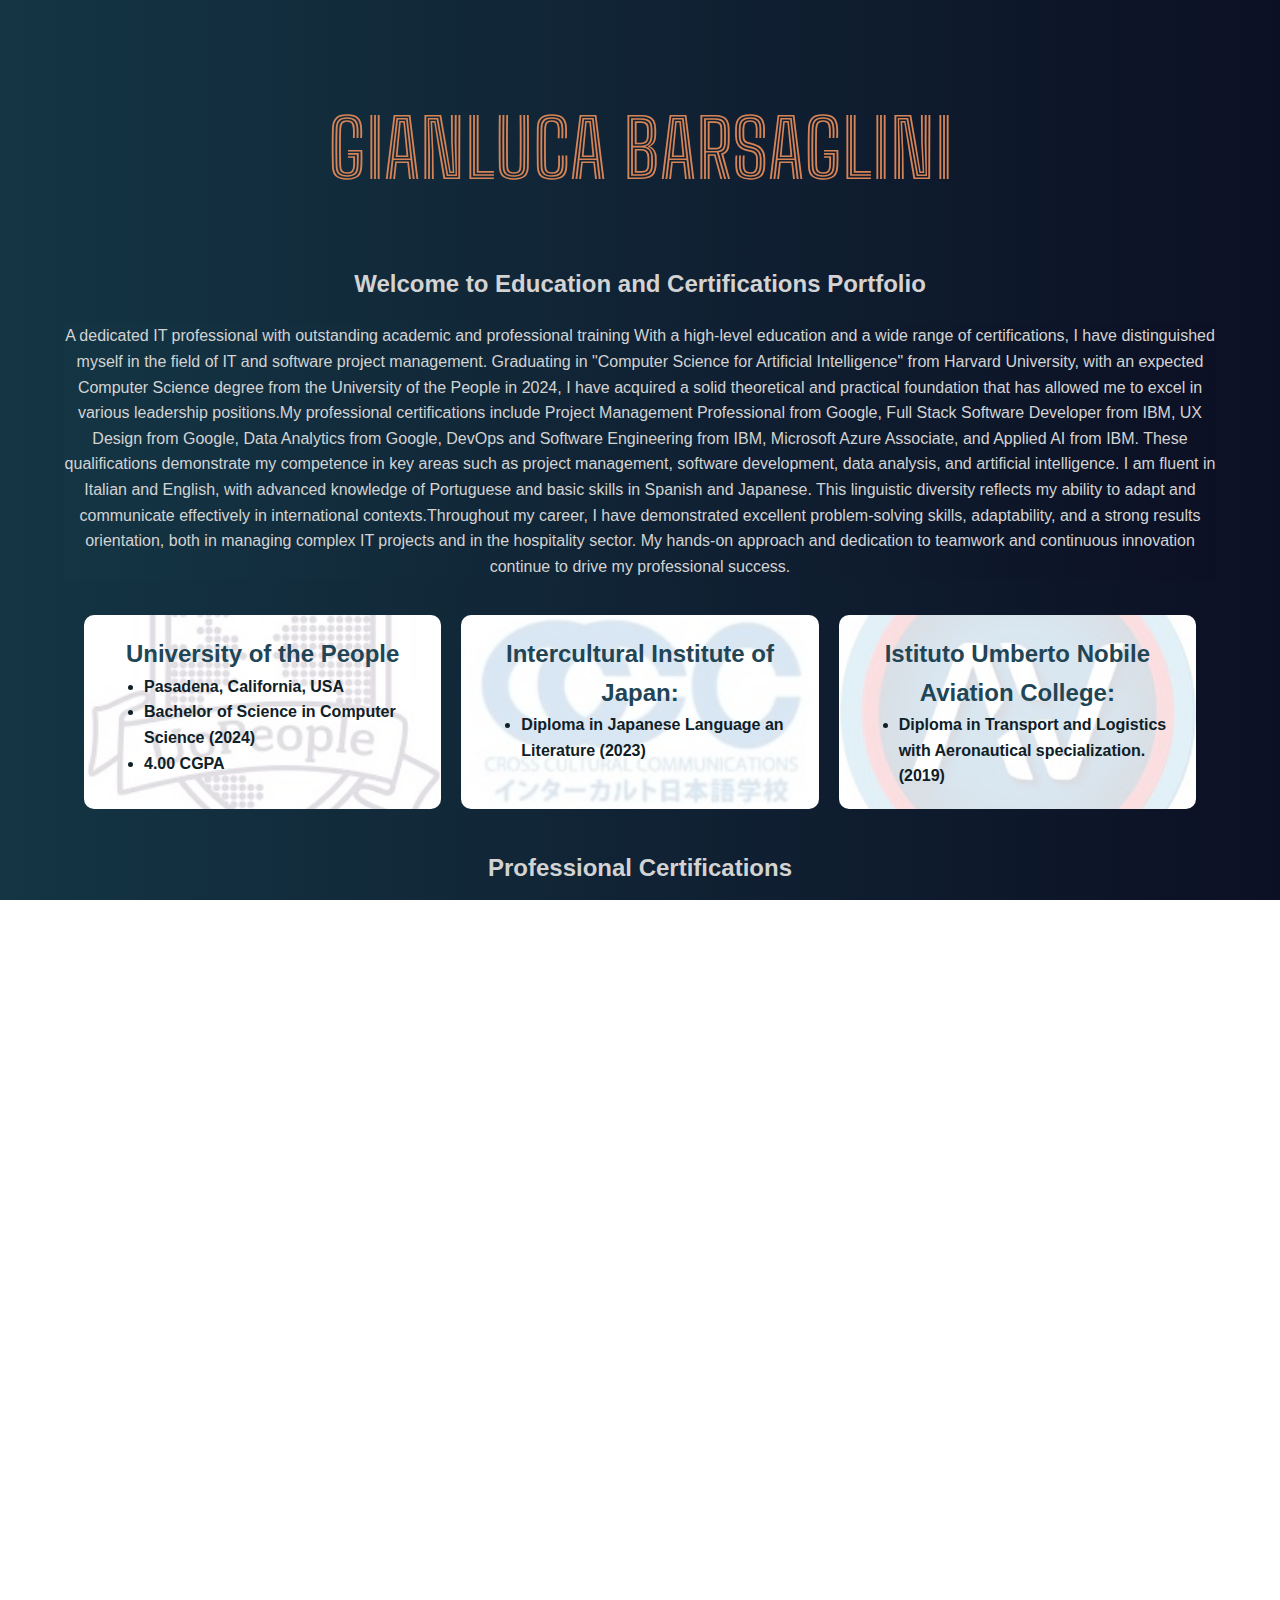
<file: ux-designer.html>
<!DOCTYPE html>
<html lang="en">
<head>
    <meta charset="UTF-8">
    <meta name="viewport" content="width=device-width, initial-scale=1.0">
    <title>Gianluca Barsaglini Portfolio</title>
    <link rel="stylesheet" href="style.css">
    <link rel="stylesheet" href="https://cdnjs.cloudflare.com/ajax/libs/font-awesome/5.15.3/css/all.min.css">
</head>
<body>
    <div class="container">
        <header>
            <section id="section1">
            <h1>GIANLUCA BARSAGLINI</h1>
            <h2>Welcome to Education and Certifications Portfolio
            </h2>
            <p>

                A dedicated IT professional with outstanding academic and professional training
                With a high-level education and a wide range of certifications, I have distinguished 
                myself in the field of IT and software project management. Graduating in "Computer Science 
                for Artificial Intelligence" from Harvard University, with an expected Computer Science degree 
                from the University of the People in 2024, I have acquired a solid theoretical and practical 
                foundation that has allowed me to excel in various leadership positions.My professional 
                certifications include Project Management Professional from Google, Full Stack Software Developer 
                from IBM, UX Design from Google, Data Analytics from Google, DevOps and Software Engineering from 
                IBM, Microsoft Azure Associate, and Applied AI from IBM. These qualifications demonstrate my competence 
                in key areas such as project management, software development, data analysis, and artificial intelligence.
                I am fluent in Italian and English, with advanced knowledge of Portuguese and basic skills in Spanish and 
                Japanese. This linguistic diversity reflects my ability to adapt and communicate effectively in international 
                contexts.Throughout my career, I have demonstrated excellent problem-solving skills, adaptability, and a 
                strong results orientation, both in managing complex IT projects and in the hospitality sector. 
                My hands-on approach and dedication to teamwork and continuous innovation continue to drive my professional 
                success.
                <div class="projects-grid2">
                   
                    <div class="project-item2uop">
                        <section id="sectionpheder">   <strong> University of the People</strong>
                        </section>
                            <section id="sectionpmain">
                            <ul  id="project"><strong>
                                <li>Pasadena, California, USA
                                <li>Bachelor of Science in Computer Science (2024)
                                <li>4.00 CGPA
                            </ul></strong>
                            </section>
                    </div>
                    
                    <div class="project-item2inter">
                        <section id="sectionpheder"> <strong>Intercultural Institute of Japan:</strong> </section> 
                        <section id="sectionpmain">
                            <strong>   
                              <ul  id="project">
                                <li>Diploma in Japanese Language an Literature (2023)
                                </ul>
                            </strong>
                        </section>        
                    </div>

                    <div class="project-item2nobile">
                        <section id="sectionpheder"> <strong>Istituto Umberto Nobile Aviation College:</strong> </section>
                        <section id="sectionpmain">
                            <strong> 
                                <ul  id="project">
                                    <li> Diploma in Transport and Logistics with Aeronautical specialization. (2019)
                                </ul>
                            </strong>
                        </section>
                    </div>
                </div>
                <h2>Professional Certifications
                </h2>
                <div class="projects-grid2">
                   
                    <div class="project-item2Google">
                        <section id="sectionpheder">   <strong> Project Management Professional</strong>
                        </section>
                            <section id="sectionpmain">
                            <ul  id="project"><strong>
                                <li>Google - Tokyo, Japan
                                <li>2022
                            </ul></strong>
                            </section>
                    </div>
                    
                    <div class="project-item2Microsoft">
                        <section id="sectionpheder"> <strong>Microsoft Azure Associete AZ-204</strong> </section> 
                        <section id="sectionpmain">
                            <strong>   
                              <ul  id="project">
                                <li>Mcrosoft - Toronto, Canada 
                                <li>2023
                                </ul>
                            </strong>
                        </section>        
                    </div>

                    <div class="project-item2IBM">
                        <section id="sectionpheder"> <strong>Full Stack Software Developer</strong> </section>
                        <section id="sectionpmain">
                            <strong> 
                                <ul  id="project">
                                    <li> IBM - Tokyo, Japan
                                    <li> 2022
                                </ul>
                            </strong>
                        </section>
                    </div>

                    <div class="project-item2Google">
                        <section id="sectionpheder">   <strong> UX Desing</strong>
                        </section>
                            <section id="sectionpmain">
                            <ul  id="project"><strong>
                                <li>Google - Tokyo, Japan
                                <li>2022
                            </ul></strong>
                            </section>
                    </div>
                    
                    <div class="project-item2Google">
                        <section id="sectionpheder">   <strong>Data Analytics </strong> </section>
                            <section id="sectionpmain">
                                <ul  id="project"><strong>
                                    <li>Google - Tokyo, Japan
                                    <li>2023
                                </ul>
                            </strong>
                        </section>
                    </div>
                    
                    <div class="project-item2HArvard">
                        <section id="sectionpheder"> <strong>Computer Science for Artificial Intelligence</strong> </section> 
                            <section id="sectionpmain">
                                <ul  id="project"> <strong>   
                                    <li>Harvard - Cambridge, USA 
                                    <li>2023
                                </ul>
                            </strong>
                        </section>        
                    </div>

                    <div class="project-item2IBM">
                        <section id="sectionpheder"> <strong>Applied AI</strong> </section>
                        <section id="sectionpmain">
                            <strong> 
                                <ul  id="project">
                                    <li> IBM - Toronto, Canada
                                    <li> 2023
                                </ul>
                            </strong>
                        </section>
                    </div>

                    <div class="project-item2IBM">
                        <section id="sectionpheder"> <strong>Full Stack Software Developer</strong> </section>
                        <section id="sectionpmain">
                            <strong> 
                                <ul  id="project">
                                    <li> IBM - Tokyo, Japan
                                    <li> 2022
                                </ul>
                            </strong>
                        </section>
                    </div>
                </div>
                <h2>Certifications
                </h2>
                <p>
                    Alongside my professional achievements, I have pursued a diverse range of interests and skills, 
                    culminating in over 50 additional certifications that reflect my commitment to continuous learning 
                    and personal growth. These certifications, while not professional grade, represent a broad spectrum 
                    of knowledge and skills that complement my professional expertise. These certificates range from 
                    technical skills in various software and platforms to softer skills that enhance my ability to work 
                    effectively in diverse teams and environments. Each one is a testament to my dedication to staying 
                    current and versatile in an ever-evolving technological landscape. For a detailed view of these 
                    certifications.
                    </header>
        <nav>
            <section id="section3">
            <ul  id="directory">
                <li><a href="resurces /All certifications .pdf">View My Additional Certifications<span class="arrow">&rarr;</span></a></li>
            </ul>
            </section>
        </nav>


               </p>
            </p>
            </section>
        </header>
        <nav>
            <section id="section3">
            <ul  id="directory">
                <li><a href="index.html">Home <span class="arrow">&rarr;</span></a></li>
            </ul>
            </section>
        </nav>
        <footer>
            <section id="section1">
            <a href="https://linkedin.com/in/gianluca-barsaglini"><i class="fab fa-linkedin"></i> LinkedIn/gianluca-barsaglini</a>
            <a href="mailto:barsaglini.gianluca@gmail.com"><i class="fas fa-envelope"></i> barsaglini.gianluca@gmail.com</a>
            <a href="https://instangram.com/barsaglini___gianluca"><i class="fab fa-instagram"></i> barsaglini___gianluca</a>
            <a href="tel:+393457000090"><i class="fas fa-phone"></i> International Phone: +39 345 7000090</a>
            <a href="tel:+16476789735"><i class="fas fa-phone"></i> Canadian Phone: +1 647 6789735</a>
            
            </section>
        </footer>
    </div>
</body>
</html>
</file>
<file: style.css>
@import url('https://fonts.googleapis.com/css2?family=Great+Vibes&display=swap');
@import url('https://fonts.googleapis.com/css2?family=Bungee+Inline&display=swap');
@import url('https://fonts.googleapis.com/css2?family=Big+Shoulders+Inline+Text&display=swap');

body, html {
    height: 100%;
    margin: 0;
    font-family: 'phosphate inline', sans-serif;
    line-height: 1.6;
    background: linear-gradient(to right, #143544, #0c1024);
    color: #d3d3d3; 
    text-align: center;
    justify-content: center;
    overflow-x: hidden;
}


header, nav ul {
    font-family: 'phosphate inline', sans-serif;
}

.container {
    position: relative;
    min-height: 100vh;
    display: flex;
    flex-direction: column;
    justify-content: center;
    align-items: center;
}

#project {
    font-family: Arial, sans-serif;
    justify-content: left;
    text-align: left;
    margin: 0 auto;
}


header h1 {
    font-family: 'Big Shoulders Inline Text', sans-serif;
    color: rgb(214, 131, 86);
    font-size: 5em;
    background: transparent;
}

header p {
    font-family: 'Arial', sans-serif;
    margin-top: 0.5em;
    background: linear-gradient(to right, #143544, #0c1024);
    color: #d3d3d3; 
}

nav ul {
    font-family: 'phosphate inline', sans-serif;
    list-style: none;
    padding: 0;
}


nav ul li {
    font-family: 'phosphate inline', sans-serif;
    margin: 20px 0;
}

nav ul li a {
    font-family: 'phosphate inline', sans-serif;
    color: #0f2027;
    text-decoration: none;
    font-size: 1.2em;
    background: linear-gradient(to right, #143544, #0c1024);
    padding: 10px 20px;
    display: inline-block;
    transition: all 0.3s ease-in-out;
    background: #e5e9ea;
}

nav ul li a .arrow {
    font-family: 'phosphate inline', sans-serif;
    margin-left: 10px;
    color: #143544;
}

nav ul li a:hover {
    font-family: 'phosphate inline', sans-serif;
    background-color: transparent;
    border-color: rgb(214, 131, 86); 
    color: rgb(214, 131, 86);
}

footer {
    display: line;
    align-items: inline; 
    justify-content: space-around; 
    text-align: center;
}

footer a {
    font-family: 'Arial', sans-serif;
    display: block;
    color: #d3d3d3;
    margin: 10px 0;
    text-decoration: none;
    background: transparent;

}

footer a:hover {
    color: rgb(214, 131, 86);
}

footer a i {
    margin-right: 5px;
}

@media (max-width: 600px) {
    header h1 {
        font-size: 2em;
    }

    nav ul li a {
            font-family: 'Arial', sans-serif;
        padding: 8px 15px;
        font-size: 1em;
    }
}

#section1 {
    padding-top: 30px; 
    padding-bottom: 30px; 
    padding-left: 50px; 
    padding-right: 50px; 
    background: transparent; 
    width: 90vw; 
    position: center; 
    left: 40%;
    right: 40%;
    margin-left: 20px; 
    margin-right: 20px;
}

#section2 {
    padding-top: 30px; 
    padding-bottom: 30px; 
    background: #e5e9ea; 
    width: 110vw; 
    position: relative; 
    left: 60%;
    right: 60%;
    margin-left: -55vw; 
    margin-right: -55vw;
    justify-content: center;
    text-align: center;
    overflow-x: 50px;
}

#section3 {
    padding-top: 30px; 
    padding-bottom: 30px; 
    background: transparent;
    width: 100vw;
    position: relative; 
    left: 50%;
    right: 50%;
    margin-left: -50vw; 
    margin-right: -50vw;
    justify-content: center;
    text-align: center;
    overflow-x: 25px;
}

#sectionfooter {
    padding-top: 30px; 
    padding-bottom: 30px; 
    padding-left: 50px; 
    padding-right: 50px;
    background: transparent ;
    width: 90vw; 
    position: center;
    left: auto;
    right: auto;
    margin-left: 20px; 
    margin-right: 20px;
}

#sectionpheder {
    color:  #224555;  
    font-family: 'phosphate solid', sans-serif;
    font-size: 1.5em;
}

#sectionpmain {
    color:  #0f2027;   
}

#textArea1 {
    background-color: #FFB6C1; 
}

.projects-grid {
    display: grid;
    grid-template-columns: repeat(2, 1fr); 
    grid-gap: 20px;
    margin: 0 auto; /* Center the grid */
    max-width: 1200px; 
    padding: 20px; 
}

.project-item {
    background: linear-gradient(to right, #c5daf5, #f4cece, #c5daf5); 
    
    padding: 20px; 
    border: 10px  #cccccc; 
    border-radius: 10px;
    box-shadow: 100 25px 15px rgba(225, 145, 145, 0.1)
  
}

.projects-grid2 {
    display: grid;
    grid-template-columns: repeat(3, 1fr); 
    grid-gap: 20px;
    margin: 0 auto;
    max-width: 1200px;
    padding: 20px; 
}

.project-item2uop {
    background-color: rgba(255, 255, 255, 0.85); 
    background-image: url(resurces/Uofpeople.jpeg); 
    background-blend-mode: overlay;
    background-size: cover;
    background-repeat: no-repeat; 
    background-position: center; 
    padding: 20px;
    border: 10px  #cccccc; 
    border-radius: 10px;
    box-shadow: 100 25px 15px rgba(225, 145, 145, 0.1);
}

.project-item2nobile {
    background-color: rgba(255, 255, 255, 0.85); 
    background-image: url(resurces/nobile.jpeg); 
    background-blend-mode: overlay;
    background-size: cover; 
    background-repeat: no-repeat; 
    background-position: center; 
    padding: 20px; 
    border: 10px  #cccccc; 
    border-radius: 10px;
    box-shadow: 100 25px 15px rgba(225, 145, 145, 0.1);
}

.project-item2inter {
    background-color: rgba(255, 255, 255, 0.85); 
    background-image: url(resurces/IIOJ.jpeg); 
    background-blend-mode: overlay;
    background-size: cover; 
    background-repeat: no-repeat; 
    background-position: center; 
    padding: 20px; 
    border: 10px  #cccccc; 
    border-radius: 10px;
    box-shadow: 100 25px 15px rgba(225, 145, 145, 0.1);
}

.project-item2Google {
    background-color: rgba(255, 255, 255, 0.85); 
    background-image: url(resurces/google.png); 
    background-blend-mode: overlay;
    background-size: cover; 
    background-repeat: no-repeat; 
    background-position: center; 
    padding: 20px; 
    border: 10px  #cccccc; 
    border-radius: 10px;
    box-shadow: 100 25px 15px rgba(225, 145, 145, 0.1);
}

.project-item2IBM {
    background-color: rgba(255, 255, 255, 0.85); 
    background-image: url(resurces/ibm.png);
    background-blend-mode: overlay;
    background-size: cover;
    background-repeat: no-repeat; 
    background-position: center; 
    padding: 20px; 
    border: 10px  #cccccc; 
    border-radius: 10px;
    box-shadow: 100 25px 15px rgba(225, 145, 145, 0.1);
}

.project-item2Microsoft {
    background-color: rgba(255, 255, 255, 0.85); 
    background-image: url(resurces/microsoft.png); 
    background-blend-mode: overlay;
    background-size: cover;
    background-repeat: no-repeat;
    background-position: center; 
    padding: 20px; 
    border: 10px  #cccccc; 
    border-radius: 10px;
    box-shadow: 100 25px 15px rgba(225, 145, 145, 0.1);
}

.project-item2HArvard {
    background-color: rgba(255, 255, 255, 0.85); 
    background-image: url(resurces/hervard.png); 
    background-blend-mode: overlay;
    background-size: cover; 
    background-repeat: no-repeat; 
    background-position: center; 
    padding: 20px; 
    border: 10px  #cccccc; 
    border-radius: 10px;
    box-shadow: 100 25px 15px rgba(225, 145, 145, 0.1);
}

#sectionfooter::after{
    content: '';
    position: absolute;
    bottom: 0px;
    right: 10px;
    background-image: url('resurces/firma-bianca.png'); 
    background-size: contain;
    background-repeat: no-repeat;
    width: 225px; 
    height: 85px; 
}
@media (max-width: 600px) {
    footer {
        padding-bottom: 120px; 
    }
}

/*licens for images 

            Image by <a href="https://www.freepik.com/free-vector/paper-style-dynamic-lines-background_15442020.htm#page=3&query=modern%20background&position=8&from_view=search&track=ais&uuid=35cb00e5-d104-4688-8ffe-10ace0f15422">Freepik</a>

*/
</file>
